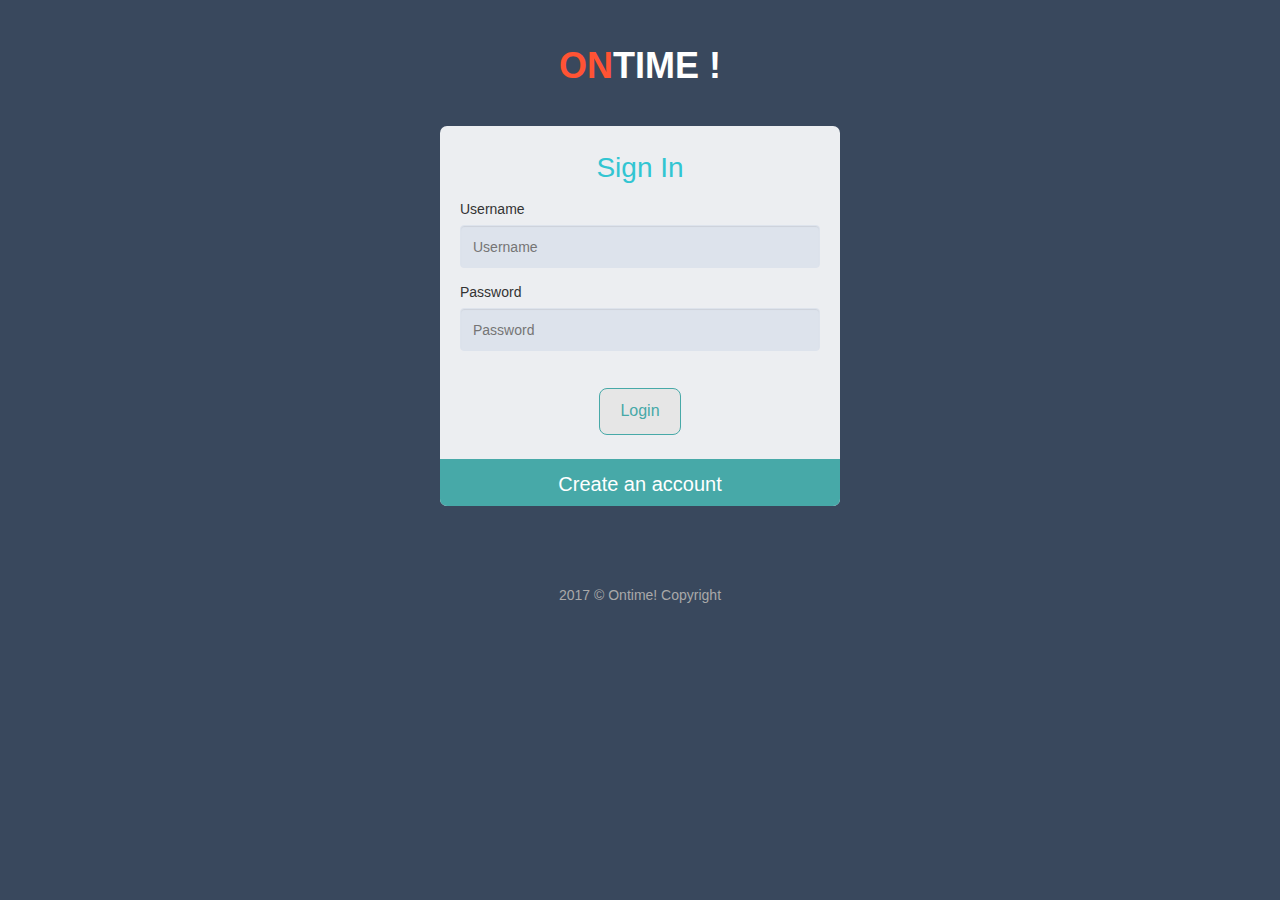
<file: index.html>
<!DOCTYPE html>
<html>
    <head>
        <meta charset="utf-8" />
        <title>ONTIME ! | Login</title>
		 <link rel="stylesheet" href="tss/functions/login/style.css">
		 <!-- <link rel="stylesheet" href="https://maxcdn.bootstrapcdn.com/bootstrap/3.3.7/css/bootstrap.min.css"> -->
	</head>

    <body class="login">
		<h1><font color="#ff5334">ON</font>TIME !</h1>
        <!-- BEGIN LOGIN -->
        <div class="content">
            <!-- BEGIN LOGIN FORM -->
            <form class="login-form" action="tss/functions/login/login.php" method="get">
                <h2 class="form-title font-green">Sign In</h2>
                
               <div class="form-group">
                    <label class="control-label ">Username</label>
                    <input class="form-control " type="text" autocomplete="off" placeholder="Username" name="username" /> 
				</div>
              <div class="form-group">
                    <label class="control-label ">Password</label>
                    <input class="form-control " type="password" autocomplete="off" placeholder="Password" name="password" /> 
				</div>
				<div style="text-align: center;">
                    <a href="tss/functions/login/login.php?username=user&password=user" style="cursor: pointer;" class="btn btn-primary">Login</a> 
				</div>
              <div class="create-account">
                    <p style="margin-top:10px;">
                        <a href="tss/functions/login/signup.html" id="register-btn" style="">Create an account</a> 
                    </p>
              </div>
            </form>
            <!-- END LOGIN FORM -->
        
		</div>    
    </body>
	<footer class="footer"> 2017 © Ontime! Copyright </footer>

</html>
</file>
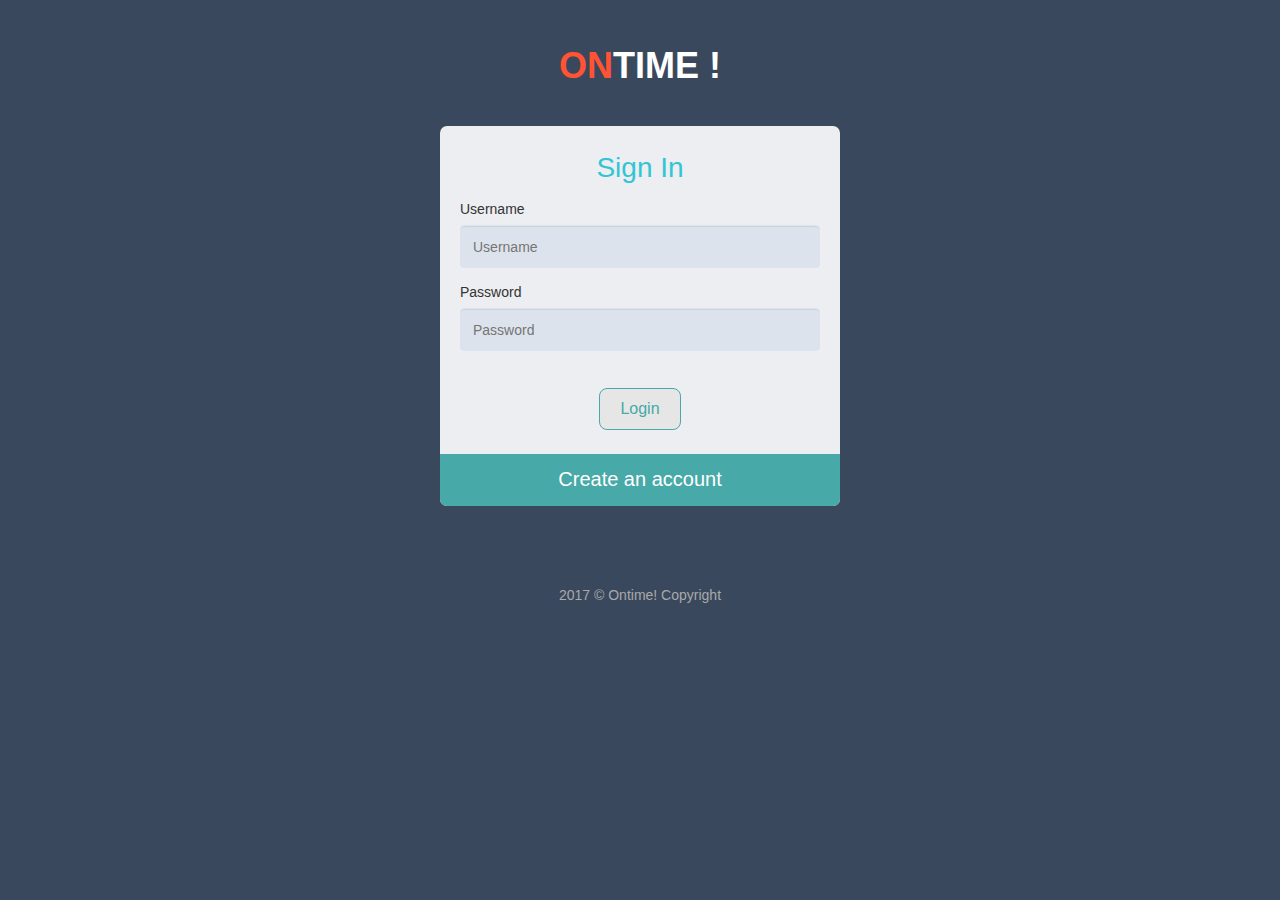
<file: tss/functions/login/login.html>
<!DOCTYPE html>
<html>
    <head>
        <meta charset="utf-8" />
        <title>ONTIME ! | Login</title>
		 <link rel="stylesheet" href="style.css">
		 <!-- <link rel="stylesheet" href="https://maxcdn.bootstrapcdn.com/bootstrap/3.3.7/css/bootstrap.min.css"> -->
	</head>

    <body class="login">
		<h1><font color="#ff5334">ON</font>TIME !</h1>
        <!-- BEGIN LOGIN -->
        <div class="content">
            <!-- BEGIN LOGIN FORM -->
            <form class="login-form" action="login.php" method="get">
                <h2 class="form-title font-green">Sign In</h2>
                
               <div class="form-group">
                    <label class="control-label ">Username</label>
                    <input class="form-control " type="text" autocomplete="off" placeholder="Username" name="username" /> 
				</div>
              <div class="form-group">
                    <label class="control-label ">Password</label>
                    <input class="form-control " type="password" autocomplete="off" placeholder="Password" name="password" /> 
				</div>
				<div style="text-align: center;">
                    <input style="cursor: pointer;" type="submit" class="btn btn-primary" value="Login">
				</div>
              <div class="create-account">
                    <p style="margin-top:10px;">
                        <a href="signup.html" id="register-btn" style="">Create an account</a> 
                    </p>
              </div>
            </form>
            <!-- END LOGIN FORM -->
        
		</div>    
    </body>
	<footer class="footer"> 2017 © Ontime! Copyright </footer>

</html>
</file>
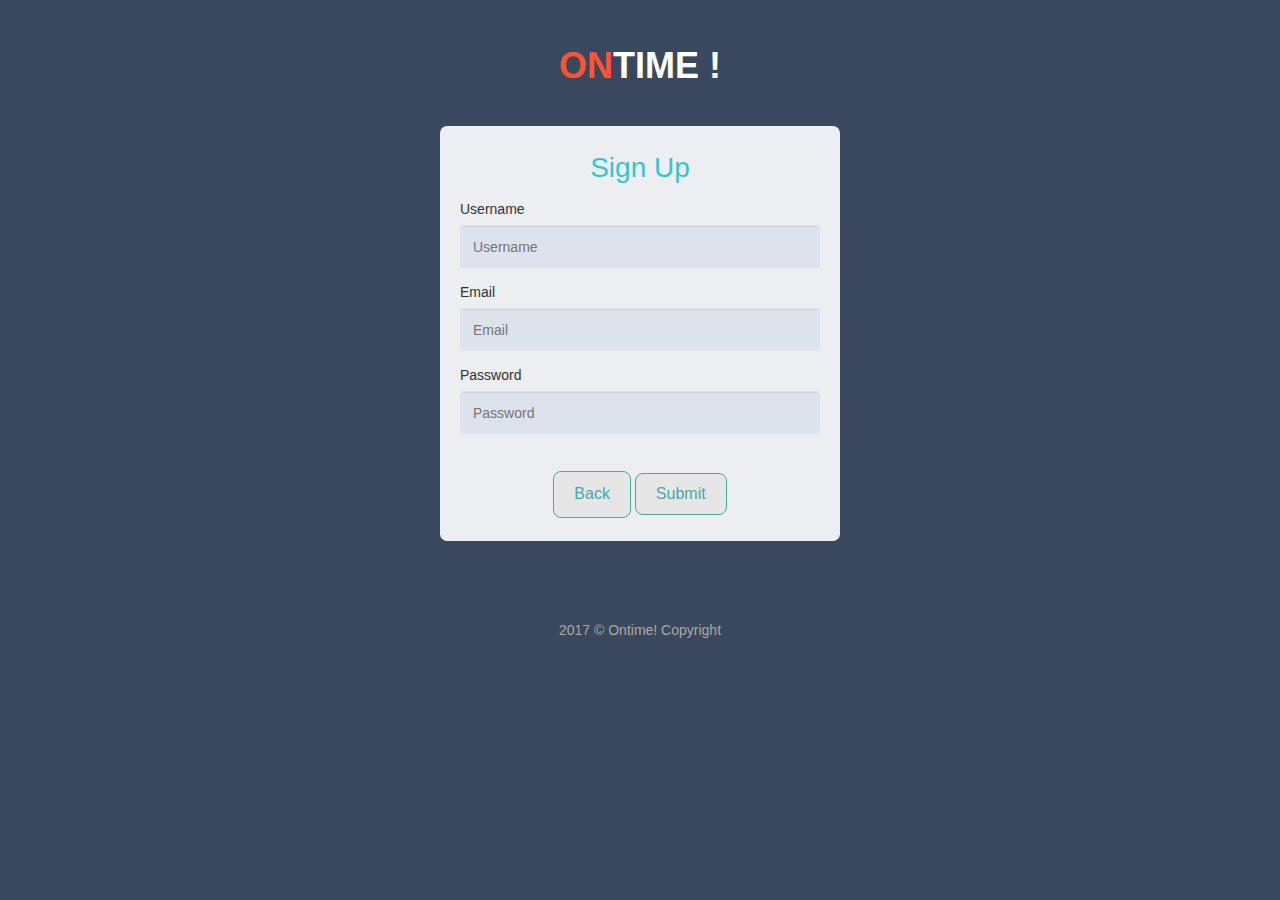
<file: tss/functions/login/signup.html>
<!DOCTYPE html>
<html>
    <head>
        <meta charset="utf-8" />
        <title>ONTIME ! | Sign Up</title>
		 <link rel="stylesheet" href="style.css">


    <body class=" login">
		<h1><font color="#ff5334">ON</font>TIME !</h1>
        <div class="content" style="height: 415px;">

            <!-- BEGIN REGISTRATION FORM -->
            <form class="signup-form" action="signup.php" method="post">
                <h2 class="form-title font-green">Sign Up</h2>
                
                <div class="form-group">
                    <label class="control-label">Username</label>
                    <input class="form-control placeholder-no-fix" title="Please dont use the WHITE SPACE!" type="text" pattern="[^\s]+" placeholder="Username" name="username" required/> </div>
                <div class="form-group">
                    <!--ie8, ie9 does not support html5 placeholder, so we just show field title for that-->
                    <label class="control-label">Email</label>
                    <input class="form-control placeholder-no-fix" title="Please dont use the WHITE SPACE!" type="email" pattern="[^\s]+" placeholder="Email" name="email" required/> </div>
					
				 <div class="form-group">
                    <label class="control-label">Password</label>
                    <input class="form-control placeholder-no-fix" type="password" autocomplete="off" id="register_password" placeholder="Password" name="password" required/> </div>
              
                <div style="text-align: center;">
                    <a href="login.html" type="button" id="signup-back-btn" class="btn btn-primary">Back</a>
                    <input style="cursor: pointer;" type="submit" id="signup-submit-btn" class="btn btn-primary" value = "Submit">
                </div>
            </form>
            <!-- END REGISTRATION FORM --> 
		</div>
        <footer class="footer"> 2017 © Ontime! Copyright </footer>
    
    </body>

</html>
</file>
<file: tss/functions/login/style.css>
body {
		color: #333;
		padding: 0!important;
		margin: 0!important;
		direction: "ltr";
		font-size: 14px;
		font-family: "Helvetica Neue",Helvetica,Arial,sans-serif;
		font-size: 14px;
		line-height: 1.42857;
	}
	
	body, h1, h2, h3, h4, h5, h6 {
		font-family: "Open Sans", sans-serif;
	}
	
	h1{
		color:#fff;
		font-family: "Arial Black", Gadget, sans-serif;
		font-size: 36px;
		text-align: center;
		margin: 40px auto 0px;
	}
	
	h2 {
		font-size:28px;
		text-align: center;
	}
	
	.login {
		background-color: #39485d;
	}
	
	.content {
		background-color: #eceef1;
		-webkit-border-radius: 7px;
		-moz-border-radius: 7px;
		-ms-border-radius: 7px;
		-o-border-radius: 7px;
		border-radius: 7px;
		width: 400px;
		height: 380px;
		margin: 35px auto 80px;
		padding: 10px 20px 30px 20px;
		overflow: hidden;
		position: relative;
	}
	
	.font-green {
		color: #32c5d2;
	}
	
	.login .content .login-form {
		padding: 0;
		margin: 0;
	}
	
	.login .content .form-title {
		font-weight: 300;
		margin-bottom: 12px;
		margin-top: 12px;
		text-align: center;
	}
	
	.login .content .form-control {
		background-color: #dde3ec;
		height: 43px;
		color: #8290a3;
		border: 1px solid #dde3ec;
	}
	
	.login .content .form-actions {
		clear: both;
		border: 0;
		border-bottom: 1px solid #eee;
		padding: 10px 125px;
	}
	
	.login .content .form-actions .btn {
		margin-bottom: 10px;
		background-color: #ffffff;
		border-color: #ffffff;
		border-radius: 1px;
		padding: 10px 20px;
		box-shadow: 0px;
		
	}
	
	
	.font-family{
		
	}
	
	form {
		display: block;
		margin-top: 0em;
	}
	
	.form-group {
		margin-bottom: 15px;
	}
	
	.form-control {
		outline: 0!important;
	}
	
	.form-control {
		width: 100%;
		height: 34px;
		padding: 6px 12px;
		margin-top: 5px;
		background-color: #fff;
		border: 1px solid #c2cad8;
		border-radius: 4px;
		-webkit-box-shadow: inset 0 1px 1px rgba(0,0,0,.075);
		box-shadow: inset 0 1px 1px rgba(0,0,0,.075);
		-webkit-transition: border-color ease-in-out .15s,box-shadow ease-in-out .15s;
		-o-transition: border-color ease-in-out .15s,box-shadow ease-in-out .15s;
		transition: border-color ease-in-out .15s,box-shadow ease-in-out .15s;
	}
	
	.form-control:focus {
	  box-shadow: 0 0 5px rgba(81, 203, 238, 1);
	  border: 1px solid rgba(81, 203, 238, 1);
	}

	.form-control, output {
		font-size: 14px;
		line-height: 1.42857;
		color: #555;
		display: block;
	}

	.uppercase {
		text-transform: uppercase!important;
	}
	
	.create-account {
		margin: 0px -30px -30px -30px;
		padding: 1px 10px 1px 10px;
		text-align: center;
		font-size: 20px;
		background-color: #47a9a8;
	}
	
	.create-account:hover {
		color: #47a9a8;
		background-color: #bfcece;
	}
	
	.create-account:hover a{
		color: #47a9a8;
		text-decoration:none;
	}
	
	a {
		color: #ffffff;
		text-decoration: none;
	}
	
	
	.sign-form {
		padding: 0;
		margin: 0;
	}
	*, :after, :before {
		-webkit-box-sizing: border-box;
		-moz-box-sizing: border-box;
		box-sizing: border-box;
	}
	
	button {
		font-family: inherit;
		font-size: inherit;
		line-height: inherit;
		cursor: pointer;
	}
	
	.btn {
		display: inline-block;
		padding: 11px 20px;
		margin-bottom: 24px;
		margin-top: 22px;
		font-size: 16px;
		border: 1px solid transparent;
		border-radius: 8px;
		text-transform: none;
		overflow: visible;
	}
	
	.btn-primary {
		color: #47a9a8;
		background-color: #e6e6e6;
		border-color: #47a9a8;
	}
	
	.btn-primary:hover {
		color: #fff;
		background-color: #4978a0;
		border-color: #4978a0;
	}
	
	p {
		display: block;
		-webkit-margin-before: 1em;
		-webkit-margin-after: 1em;
		-webkit-margin-start: 0px;
		-webkit-margin-end: 0px;
	}
	
	/* .btn {
		display: inline-block;
		padding: 10px 15px;
		margin-bottom: 20px;
		margin-top: 20px;
		font-size: 14px;
		font-weight: 400;
		line-height: 1.42857143;
		text-align: center;
		white-space: nowrap;
		vertical-align: middle;
		-ms-touch-action: manipulation;
		touch-action: manipulation;
		cursor: pointer;
		-webkit-user-select: none;
		-moz-user-select: none;
		-ms-user-select: none;
		user-select: none;
		background-image: none;
		border: 1px solid transparent;
		border-radius: 4px;
	} */
	
	footer {
	  text-align:center;
	  color: #a9a9a9;
	 }
	 
	/* html, body, div, span, object, iframe,
h1, h2, h3, h4, h5, h6, p, blockquote, pre,
abbr, address, cite, code,
del, dfn, em, img, ins, kbd, q, samp,
small, strong, sub, sup, var,
b, i,
dl, dt, dd, ol, ul, li,
fieldset, form, label, legend,
table, caption, tbody, tfoot, thead, tr, th, td,
article, aside, canvas, details, figcaption, figure,
footer, header, hgroup, menu, nav, section, summary,
time, mark, audio, video {
    margin:0;
    padding:0;
    border:0;
    outline:0;
    font-size:100%;
    vertical-align:baseline;
    background:transparent;
} */
</file>
